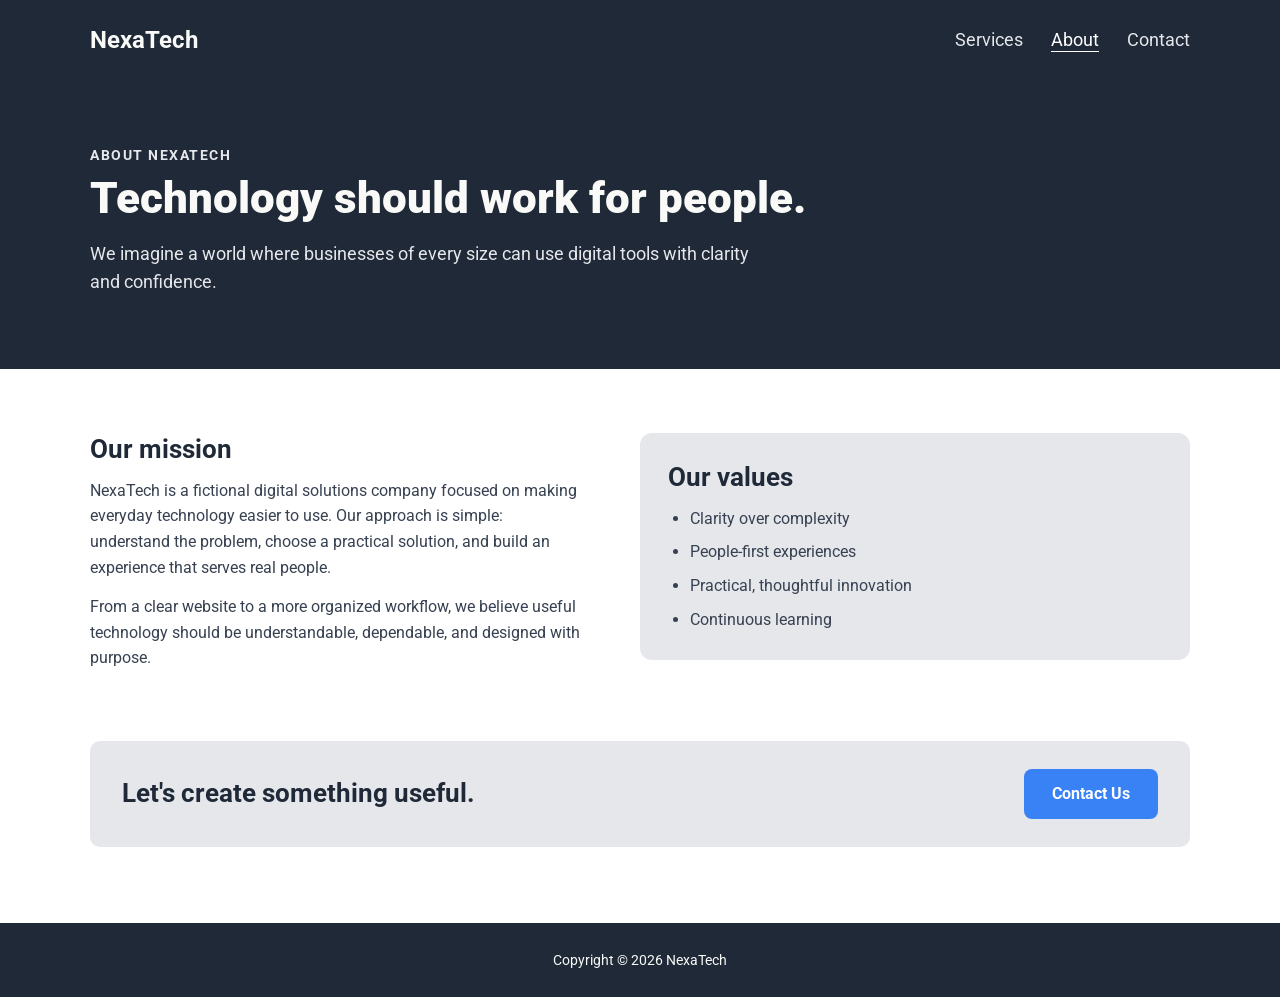
<file: about.html>
<!doctype html>
<html lang="en">
  <head>
    <meta charset="UTF-8" />
    <meta name="viewport" content="width=device-width, initial-scale=1.0" />
    <meta
      name="description"
      content="Learn about NexaTech's mission to make digital solutions practical and accessible."
    />
    <title>About | NexaTech</title>
    <link rel="preconnect" href="https://fonts.googleapis.com" />
    <link rel="preconnect" href="https://fonts.gstatic.com" crossorigin />
    <link
      href="https://fonts.googleapis.com/css2?family=Roboto:ital,wght@0,300;0,400;0,500;0,700;0,900;1,300&display=swap"
      rel="stylesheet"
    />
    <link rel="stylesheet" href="css/style.css" />
  </head>

  <body>
    <header class="site-header">
      <div class="container header-inner">
        <a class="logo" href="index.html" aria-label="NexaTech home">
          NexaTech
        </a>

        <input
          class="nav-toggle"
          type="checkbox"
          id="nav-toggle"
          aria-label="Toggle navigation"
        />

        <label
          class="burger"
          for="nav-toggle"
          aria-label="Open or close navigation menu"
        >
          <span></span>
          <span></span>
          <span></span>
        </label>

        <nav class="site-nav" aria-label="Main navigation">
          <a href="services.html">Services</a>
          <a href="about.html" aria-current="page">About</a>
          <a href="contact.html">Contact</a>
        </nav>
      </div>
    </header>

    <main>
      <section class="page-hero section-dark">
        <div class="container">
          <p class="eyebrow">About NexaTech</p>

          <h1>Technology should work for people.</h1>

          <p class="page-intro">
            We imagine a world where businesses of every size can use digital
            tools with clarity and confidence.
          </p>
        </div>
      </section>

      <section class="page-content section-light">
        <div class="container about-layout">
          <div>
            <h2>Our mission</h2>

            <p>
              NexaTech is a fictional digital solutions company focused on
              making everyday technology easier to use. Our approach is simple:
              understand the problem, choose a practical solution, and build an
              experience that serves real people.
            </p>

            <p>
              From a clear website to a more organized workflow, we believe
              useful technology should be understandable, dependable, and
              designed with purpose.
            </p>
          </div>

          <aside class="values-panel">
            <h2>Our values</h2>

            <ul>
              <li>Clarity over complexity</li>
              <li>People-first experiences</li>
              <li>Practical, thoughtful innovation</li>
              <li>Continuous learning</li>
            </ul>
          </aside>
        </div>

        <div class="container inline-cta">
          <h2>Let's create something useful.</h2>

          <a class="button button-primary" href="contact.html"> Contact Us </a>
        </div>
      </section>
    </main>

    <footer class="site-footer">
      <div class="container">
        <p>Copyright &copy; 2026 NexaTech</p>
      </div>
    </footer>
  </body>
</html>
</file>
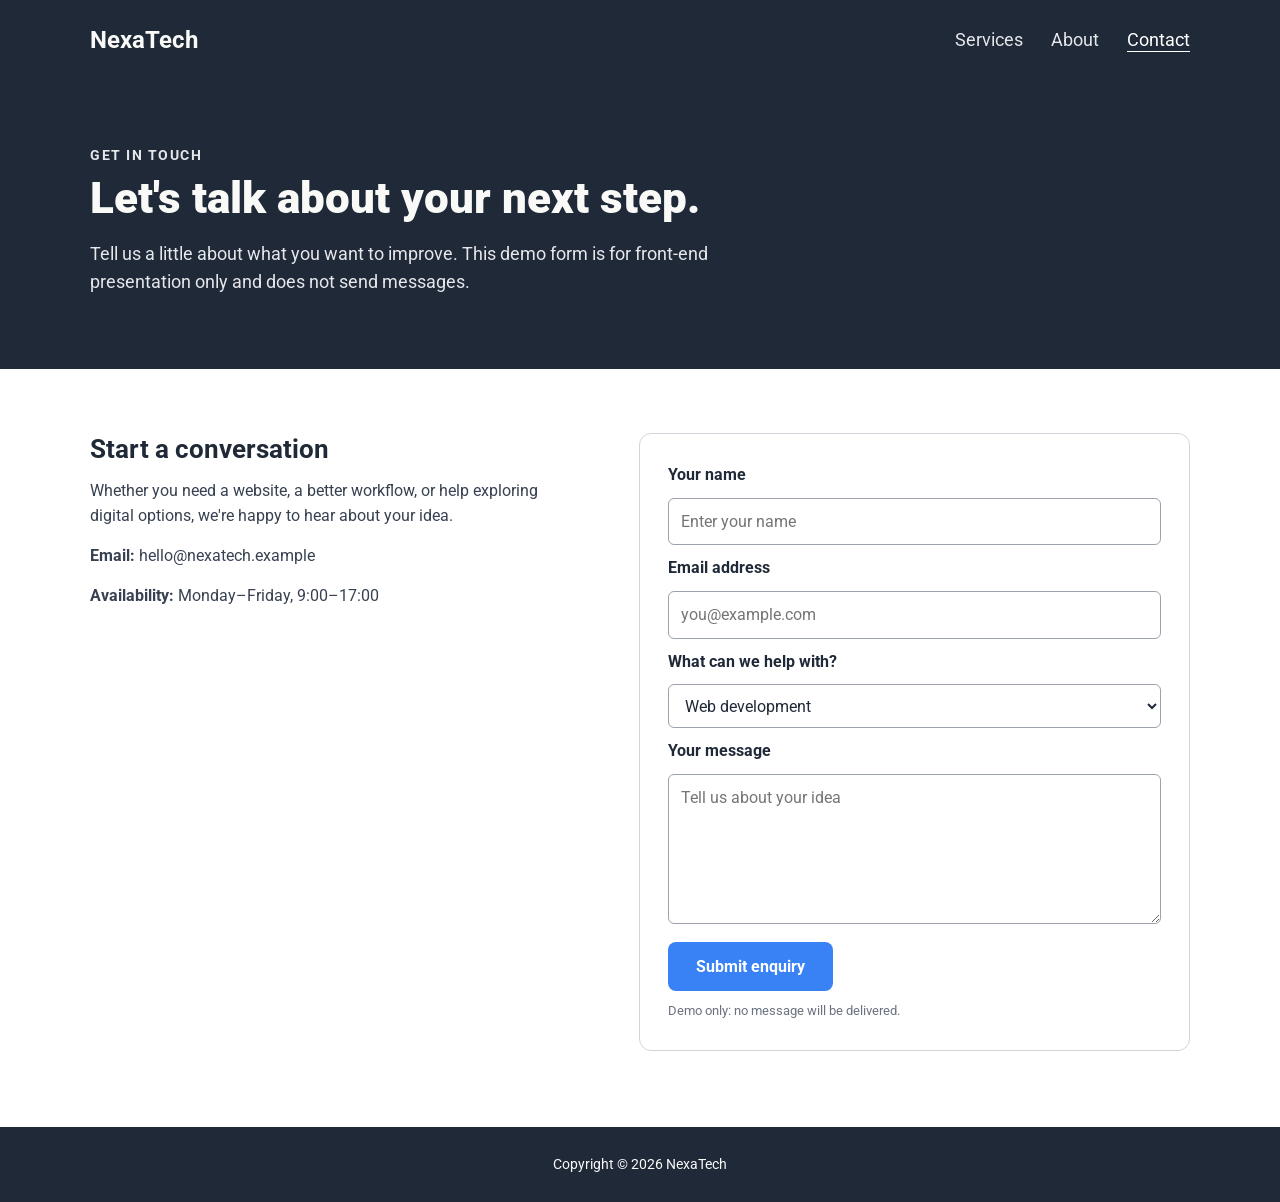
<file: contact.html>
<!doctype html>
<html lang="en">
  <head>
    <meta charset="UTF-8" />
    <meta name="viewport" content="width=device-width, initial-scale=1.0" />
    <meta
      name="description"
      content="Contact NexaTech to discuss a digital project or business challenge."
    />
    <title>Contact | NexaTech</title>
    <link rel="preconnect" href="https://fonts.googleapis.com" />
    <link rel="preconnect" href="https://fonts.gstatic.com" crossorigin />
    <link
      href="https://fonts.googleapis.com/css2?family=Roboto:ital,wght@0,300;0,400;0,500;0,700;0,900;1,300&display=swap"
      rel="stylesheet"
    />
    <link rel="stylesheet" href="css/style.css" />
  </head>

  <body>
    <header class="site-header">
      <div class="container header-inner">
        <a class="logo" href="index.html" aria-label="NexaTech home">
          NexaTech
        </a>

        <input
          class="nav-toggle"
          type="checkbox"
          id="nav-toggle"
          aria-label="Toggle navigation"
        />

        <label
          class="burger"
          for="nav-toggle"
          aria-label="Open or close navigation menu"
        >
          <span></span>
          <span></span>
          <span></span>
        </label>

        <nav class="site-nav" aria-label="Main navigation">
          <a href="services.html">Services</a>
          <a href="about.html">About</a>
          <a href="contact.html" aria-current="page">Contact</a>
        </nav>
      </div>
    </header>

    <main>
      <section class="page-hero section-dark">
        <div class="container">
          <p class="eyebrow">Get in touch</p>

          <h1>Let's talk about your next step.</h1>

          <p class="page-intro">
            Tell us a little about what you want to improve. This demo form is
            for front-end presentation only and does not send messages.
          </p>
        </div>
      </section>

      <section class="page-content section-light">
        <div class="container contact-layout">
          <div class="contact-copy">
            <h2>Start a conversation</h2>

            <p>
              Whether you need a website, a better workflow, or help exploring
              digital options, we're happy to hear about your idea.
            </p>

            <p><strong>Email:</strong> hello@nexatech.example</p>

            <p><strong>Availability:</strong> Monday–Friday, 9:00–17:00</p>
          </div>

          <form class="contact-form" action="#" method="get">
            <label for="name">Your name</label>

            <input
              id="name"
              name="name"
              type="text"
              placeholder="Enter your name"
              required
            />

            <label for="email">Email address</label>

            <input
              id="email"
              name="email"
              type="email"
              placeholder="you@example.com"
              required
            />

            <label for="topic">What can we help with?</label>

            <select id="topic" name="topic">
              <option>Web development</option>
              <option>Workflow automation</option>
              <option>Data solutions</option>
              <option>Technology consulting</option>
              <option>Something else</option>
            </select>

            <label for="message">Your message</label>

            <textarea
              id="message"
              name="message"
              rows="5"
              placeholder="Tell us about your idea"
            ></textarea>

            <button class="button button-primary" type="submit">
              Submit enquiry
            </button>

            <p class="form-note">Demo only: no message will be delivered.</p>
          </form>
        </div>
      </section>
    </main>

    <footer class="site-footer">
      <div class="container">
        <p>Copyright &copy; 2026 NexaTech</p>
      </div>
    </footer>
  </body>
</html>
</file>
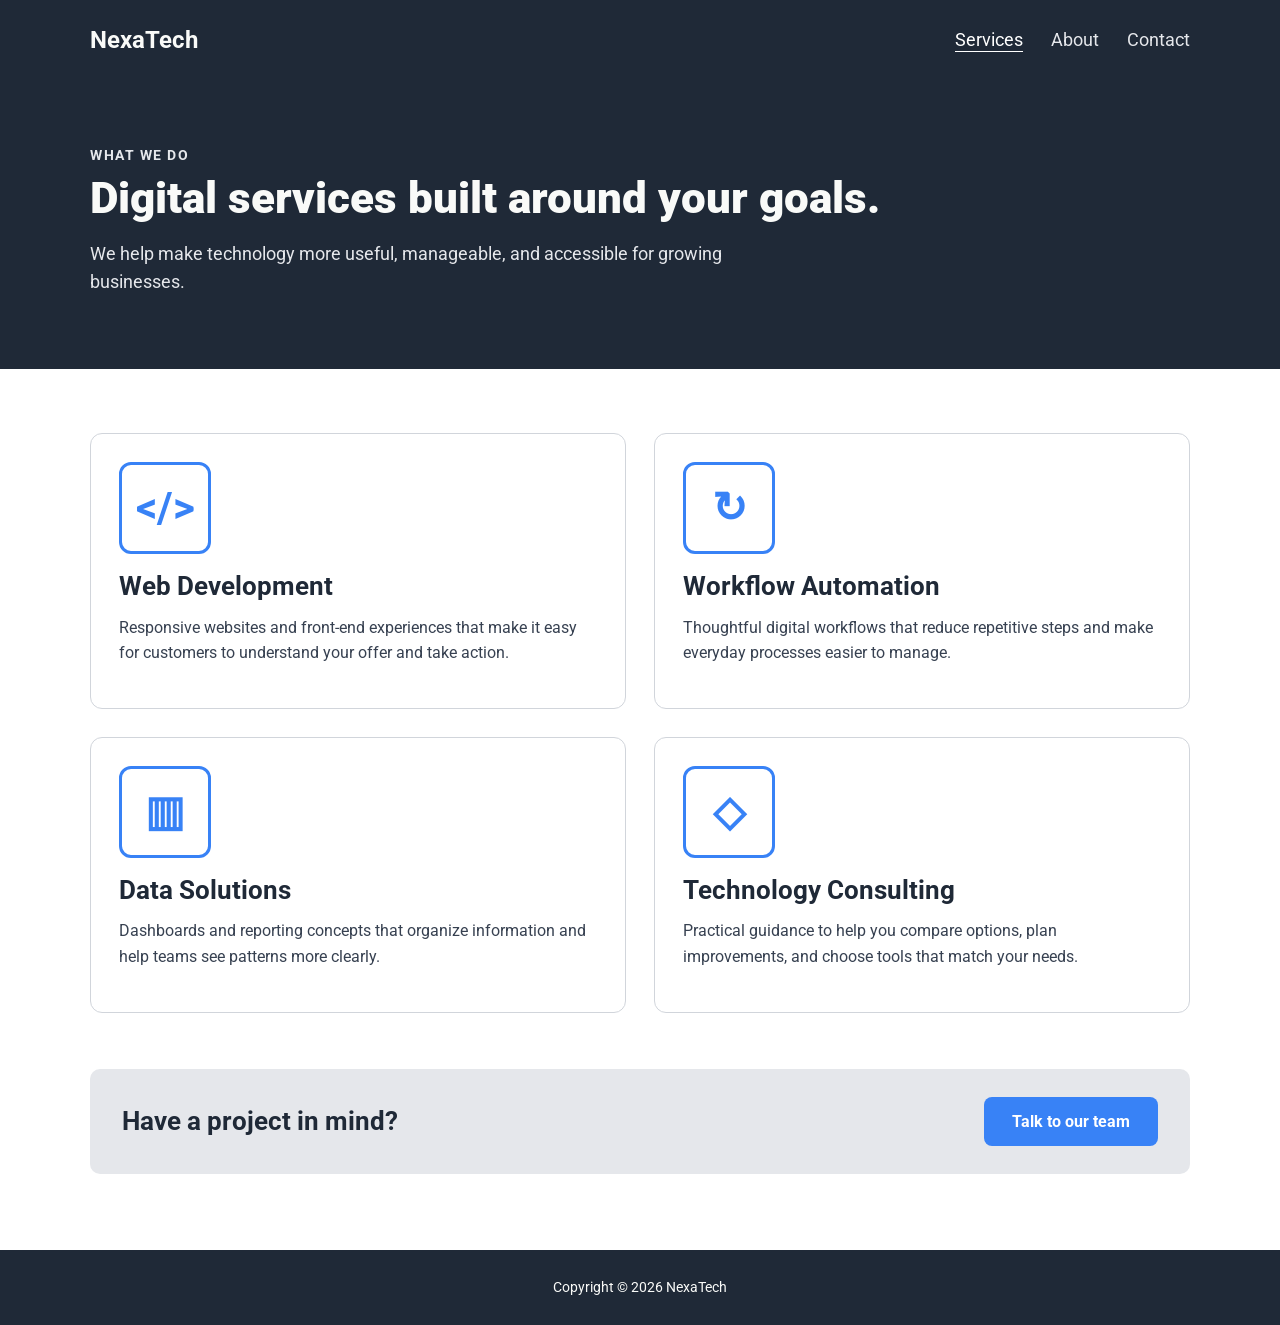
<file: services.html>
<!doctype html>
<html lang="en">
  <head>
    <meta charset="UTF-8" />
    <meta name="viewport" content="width=device-width, initial-scale=1.0" />
    <meta
      name="description"
      content="Explore NexaTech web development, workflow automation, data solutions, and technology consulting."
    />
    <title>Services | NexaTech</title>

    <link rel="preconnect" href="https://fonts.googleapis.com" />
    <link rel="preconnect" href="https://fonts.gstatic.com" crossorigin />
    <link
      href="https://fonts.googleapis.com/css2?family=Roboto:ital,wght@0,300;0,400;0,500;0,700;0,900;1,300&display=swap"
      rel="stylesheet"
    />
    <link rel="stylesheet" href="css/style.css" />
  </head>

  <body>
    <header class="site-header">
      <div class="container header-inner">
        <a class="logo" href="index.html" aria-label="NexaTech home">
          NexaTech
        </a>

        <input
          class="nav-toggle"
          type="checkbox"
          id="nav-toggle"
          aria-label="Toggle navigation"
        />

        <label
          class="burger"
          for="nav-toggle"
          aria-label="Open or close navigation menu"
        >
          <span></span>
          <span></span>
          <span></span>
        </label>

        <nav class="site-nav" aria-label="Main navigation">
          <a href="services.html" aria-current="page">Services</a>
          <a href="about.html">About</a>
          <a href="contact.html">Contact</a>
        </nav>
      </div>
    </header>

    <main>
      <section class="page-hero section-dark">
        <div class="container">
          <p class="eyebrow">What we do</p>
          <h1>Digital services built around your goals.</h1>
          <p class="page-intro">
            We help make technology more useful, manageable, and accessible for
            growing businesses.
          </p>
        </div>
      </section>

      <section class="page-content section-light">
        <div class="container">
          <div class="service-list">
            <article class="service-detail">
              <div class="solution-icon" aria-hidden="true">
                <span>&lt;/&gt;</span>
              </div>

              <h2>Web Development</h2>
              <p>
                Responsive websites and front-end experiences that make it easy
                for customers to understand your offer and take action.
              </p>
            </article>

            <article class="service-detail">
              <div class="solution-icon" aria-hidden="true">
                <span>↻</span>
              </div>

              <h2>Workflow Automation</h2>
              <p>
                Thoughtful digital workflows that reduce repetitive steps and
                make everyday processes easier to manage.
              </p>
            </article>

            <article class="service-detail">
              <div class="solution-icon" aria-hidden="true">
                <span>▥</span>
              </div>

              <h2>Data Solutions</h2>
              <p>
                Dashboards and reporting concepts that organize information and
                help teams see patterns more clearly.
              </p>
            </article>

            <article class="service-detail">
              <div class="solution-icon" aria-hidden="true">
                <span>◇</span>
              </div>

              <h2>Technology Consulting</h2>
              <p>
                Practical guidance to help you compare options, plan
                improvements, and choose tools that match your needs.
              </p>
            </article>
          </div>

          <div class="inline-cta">
            <h2>Have a project in mind?</h2>
            <a class="button button-primary" href="contact.html">
              Talk to our team
            </a>
          </div>
        </div>
      </section>
    </main>

    <footer class="site-footer">
      <div class="container">
        <p>Copyright &copy; 2026 NexaTech</p>
      </div>
    </footer>
  </body>
</html>
</file>
<file: css/style.css>
:root {
  --color-dark: #1f2937;
  --color-light-text: #f9faf8;
  --color-secondary-text: #e5e7eb;
  --color-blue: #3882f6;
  --color-quote: #e5e7eb;
  --color-body: #374151;
  --color-muted: #6b7280;
  --color-border: #d1d5db;
  --content-width: 1100px;
  --page-gutter: 24px;
}

* {
  box-sizing: border-box;
}

html {
  scroll-behavior: smooth;
}

body {
  margin: 0;
  font-family: "Roboto", Arial, sans-serif;
  color: var(--color-body);
  line-height: 1.6;
}

img {
  display: block;
  max-width: 100%;
  height: auto;
}

a {
  color: inherit;
}

.container {
  width: min(var(--content-width), calc(100% - (var(--page-gutter) * 2)));
  margin-inline: auto;
}

.section-dark,
.site-header,
.site-footer {
  color: var(--color-light-text);
  background: var(--color-dark);
}

.section-light {
  background: #fff;
}

.header-inner {
  min-height: 80px;
  display: flex;
  align-items: center;
  justify-content: space-between;
  gap: 24px;
}

.logo {
  color: var(--color-light-text);
  font-size: 24px;
  line-height: 1.2;
  font-weight: 700;
  text-decoration: none;
  white-space: nowrap;
}

.site-nav {
  display: flex;
  align-items: center;
  gap: 28px;
}

.site-nav a {
  color: var(--color-secondary-text);
  font-size: 18px;
  text-decoration: none;
  transition: color 160ms ease;
}

.site-nav a:hover,
.site-nav a:focus-visible,
.site-nav a[aria-current="page"] {
  color: #fff;
  text-decoration: underline;
  text-underline-offset: 5px;
}

.nav-toggle,
.burger {
  display: none;
}

.hero {
  padding: 48px 0 80px;
}

.hero-inner {
  display: flex;
  align-items: center;
  justify-content: space-between;
  gap: 48px;
}

.hero-copy {
  flex: 1 1 50%;
  min-width: 0;
}

.hero h1 {
  margin: 0 0 16px;
  color: var(--color-light-text);
  font-size: 48px;
  line-height: 1.08;
  font-weight: 900;
  letter-spacing: -0.8px;
}

.hero-copy p {
  max-width: 520px;
  margin: 0 0 24px;
  color: var(--color-secondary-text);
  font-size: 18px;
}

.hero-visual {
  flex: 1 1 50%;
  min-width: 0;
  overflow: hidden;
  background: #6b7280;
  border-radius: 4px;
}

.hero-visual img {
  width: 100%;
  height: 290px;
  object-fit: cover;
}

.button {
  display: inline-flex;
  align-items: center;
  justify-content: center;
  min-height: 44px;
  padding: 10px 26px;
  border: 2px solid transparent;
  border-radius: 8px;
  font: inherit;
  font-weight: 700;
  text-align: center;
  text-decoration: none;
  cursor: pointer;
  transition:
    background-color 160ms ease,
    color 160ms ease,
    border-color 160ms ease;
}

.button-primary {
  color: #fff;
  background: var(--color-blue);
}

.button-primary:hover,
.button-primary:focus-visible {
  background: #2563eb;
}

.button-outline {
  flex-shrink: 0;
  color: #fff;
  background: transparent;
  border-color: #fff;
}

.button-outline:hover,
.button-outline:focus-visible {
  color: var(--color-blue);
  background: #fff;
}

.solutions {
  padding: 56px 0 72px;
}

.section-title {
  margin: 0 0 42px;
  color: var(--color-dark);
  font-size: 36px;
  line-height: 1.2;
  font-weight: 900;
  text-align: center;
}

.solution-list {
  display: flex;
  flex-wrap: wrap;
  justify-content: center;
  gap: 28px;
}

.solution-card {
  flex: 1 1 190px;
  max-width: 245px;
  text-align: center;
}

.solution-icon {
  width: 100%;
  aspect-ratio: 1/0.9;
  display: flex;
  align-items: center;
  justify-content: center;
  margin-bottom: 16px;
  border: 3px solid var(--color-blue);
  border-radius: 12px;
  color: var(--color-blue);
  background: #fff;
}

.solution-icon span {
  font-size: 42px;
  font-weight: 700;
  line-height: 1;
}

.solution-card h3 {
  margin: 0 0 8px;
  color: var(--color-dark);
  font-size: 18px;
  line-height: 1.3;
}

.solution-card p {
  margin: 0;
  font-size: 15px;
  line-height: 1.5;
}

.testimonial {
  padding: 80px 0;
  background: var(--color-quote);
}

.testimonial-inner {
  max-width: 900px;
}

.testimonial blockquote {
  margin: 0;
  color: var(--color-dark);
  font-size: 36px;
  line-height: 1.25;
  font-weight: 300;
  font-style: italic;
}

.quote-author {
  margin: 20px 0 0;
  color: var(--color-dark);
  font-size: 18px;
  font-weight: 700;
  text-align: right;
}

.cta-section {
  padding: 72px 0;
  background: #fff;
}

.cta-banner {
  display: flex;
  align-items: center;
  justify-content: space-between;
  gap: 28px;
  padding: 36px 64px;
  border-radius: 10px;
  color: #fff;
  background: var(--color-blue);
}

.cta-copy h2 {
  margin: 0 0 4px;
  font-size: 24px;
  line-height: 1.3;
  font-weight: 700;
}

.cta-copy p {
  margin: 0;
  color: #fff;
}

.page-hero {
  padding: 64px 0 72px;
}

.eyebrow {
  margin: 0 0 8px;
  color: var(--color-secondary-text);
  font-size: 14px;
  font-weight: 700;
  letter-spacing: 1.5px;
  text-transform: uppercase;
}

.page-hero h1 {
  max-width: 800px;
  margin: 0 0 16px;
  color: var(--color-light-text);
  font-size: 44px;
  line-height: 1.12;
  font-weight: 900;
}

.page-intro {
  max-width: 680px;
  margin: 0;
  color: var(--color-secondary-text);
  font-size: 18px;
}

.page-content {
  padding: 64px 0 76px;
}

.service-list {
  display: flex;
  flex-wrap: wrap;
  gap: 28px;
}

.service-detail {
  flex: 1 1 40%;
  min-width: 0;
  padding: 28px;
  border: 1px solid var(--color-border);
  border-radius: 12px;
  background: #fff;
}

.service-detail .solution-icon {
  width: 92px;
  aspect-ratio: 1;
}

.service-detail h2,
.about-layout h2,
.contact-layout h2,
.inline-cta h2 {
  margin: 0 0 12px;
  color: var(--color-dark);
  font-size: 26px;
  line-height: 1.25;
}

.service-detail p,
.about-layout p,
.contact-copy p {
  margin: 0 0 14px;
}

.inline-cta {
  display: flex;
  align-items: center;
  justify-content: space-between;
  gap: 24px;
  margin-top: 56px;
  padding: 28px 32px;
  border-radius: 10px;
  background: var(--color-quote);
}

.inline-cta h2 {
  margin: 0;
}

.about-layout,
.contact-layout {
  display: flex;
  align-items: flex-start;
  gap: 56px;
}

.about-layout > *,
.contact-layout > * {
  flex: 1 1 0;
  min-width: 0;
}

.values-panel {
  padding: 28px;
  border-radius: 12px;
  background: var(--color-quote);
}

.values-panel ul {
  margin: 0;
  padding-left: 22px;
}

.values-panel li + li {
  margin-top: 8px;
}

.contact-form {
  display: flex;
  flex-direction: column;
  gap: 10px;
  padding: 28px;
  border: 1px solid var(--color-border);
  border-radius: 12px;
  background: #fff;
}

.contact-form label {
  color: var(--color-dark);
  font-weight: 700;
}

.contact-form input,
.contact-form select,
.contact-form textarea {
  width: 100%;
  min-height: 44px;
  padding: 10px 12px;
  border: 1px solid #9ca3af;
  border-radius: 6px;
  color: var(--color-dark);
  background: #fff;
  font: inherit;
}

.contact-form textarea {
  resize: vertical;
}

.contact-form input:focus,
.contact-form select:focus,
.contact-form textarea:focus {
  outline: 3px solid #bfdbfe;
  border-color: var(--color-blue);
}

.contact-form .button {
  align-self: flex-start;
  margin-top: 8px;
}

.form-note {
  margin: 0;
  color: var(--color-muted);
  font-size: 13px;
}

.site-footer {
  padding: 26px 0;
  text-align: center;
}

.site-footer p {
  margin: 0;
  color: var(--color-light-text);
  font-size: 14px;
}

@media (max-width: 900px) {
  :root {
    --page-gutter: 28px;
  }

  .hero-inner {
    gap: 32px;
  }

  .hero h1 {
    font-size: 42px;
  }

  .hero-visual img {
    height: 260px;
  }

  .solution-list {
    gap: 24px;
  }

  .solution-card {
    flex-basis: calc(50% - 24px);
    max-width: none;
  }

  .cta-banner {
    padding: 32px;
  }

  .testimonial blockquote {
    font-size: 32px;
  }

  .about-layout,
  .contact-layout {
    gap: 32px;
  }
}

@media (max-width: 700px) {
  :root {
    --page-gutter: 20px;
  }

  .header-inner {
    min-height: 72px;
    flex-wrap: wrap;
    gap: 12px;
    padding-block: 14px;
  }

  .nav-toggle {
    position: absolute;
    width: 1px;
    height: 1px;
    overflow: hidden;
    clip: rect(0, 0, 0, 0);
    white-space: nowrap;
    clip-path: inset(50%);
  }

  .burger {
    display: flex;
    width: 44px;
    height: 44px;
    flex-direction: column;
    align-items: center;
    justify-content: center;
    gap: 5px;
    margin-left: auto;
    border: 1px solid #6b7280;
    border-radius: 6px;
    cursor: pointer;
  }

  .burger span {
    display: block;
    width: 22px;
    height: 2px;
    border-radius: 2px;
    background: #fff;
    transition:
      transform 160ms ease,
      opacity 160ms ease;
  }

  .site-nav {
    display: none;
    width: 100%;
    flex-direction: column;
    align-items: stretch;
    gap: 0;
    padding: 8px 0 4px;
  }

  .site-nav a {
    padding: 12px 4px;
    border-top: 1px solid #374151;
  }

  .nav-toggle:checked ~ .site-nav {
    display: flex;
  }

  .nav-toggle:focus-visible + .burger {
    outline: 3px solid #93c5fd;
    outline-offset: 3px;
  }

  .nav-toggle:checked + .burger span:first-child {
    transform: translateY(7px) rotate(45deg);
  }

  .nav-toggle:checked + .burger span:nth-child(2) {
    opacity: 0;
  }

  .nav-toggle:checked + .burger span:last-child {
    transform: translateY(-7px) rotate(-45deg);
  }

  .hero {
    padding: 36px 0 48px;
  }

  .hero-inner {
    flex-direction: column;
    align-items: stretch;
    gap: 30px;
  }

  .hero h1 {
    font-size: clamp(36px, 9vw, 44px);
  }

  .hero-visual img {
    height: auto;
    max-height: 280px;
    aspect-ratio: 4/3;
    object-fit: cover;
  }

  .solutions {
    padding: 44px 0 52px;
  }

  .section-title {
    margin-bottom: 30px;
    font-size: 30px;
  }

  .solution-list {
    gap: 24px 16px;
  }

  .solution-card {
    flex: 1 1 calc(50% - 16px);
    max-width: none;
  }

  .solution-icon {
    aspect-ratio: 1/0.85;
  }

  .solution-icon span {
    font-size: 34px;
  }

  .testimonial {
    padding: 48px 0;
  }

  .testimonial blockquote {
    font-size: clamp(25px, 6.5vw, 32px);
  }

  .cta-section {
    padding: 44px 0;
  }

  .cta-banner {
    align-items: flex-start;
    flex-direction: column;
    gap: 22px;
    padding: 28px 24px;
  }

  .cta-copy h2 {
    font-size: 22px;
  }

  .page-hero {
    padding: 48px 0 52px;
  }

  .page-hero h1 {
    font-size: clamp(34px, 8vw, 42px);
  }

  .page-content {
    padding: 44px 0 52px;
  }

  .service-detail {
    flex-basis: 100%;
    padding: 24px;
  }

  .inline-cta,
  .about-layout,
  .contact-layout {
    align-items: stretch;
    flex-direction: column;
    gap: 24px;
  }

  .inline-cta {
    padding: 24px;
  }

  .contact-form {
    padding: 22px;
  }
}

@media (max-width: 420px) {
  :root {
    --page-gutter: 16px;
  }

  .logo {
    font-size: 22px;
  }

  .hero h1 {
    font-size: 36px;
    letter-spacing: -0.4px;
  }

  .hero-copy p,
  .page-intro {
    font-size: 16px;
  }

  .solution-list {
    gap: 24px 12px;
  }

  .solution-card {
    flex-basis: calc(50% - 12px);
  }

  .solution-card h3 {
    font-size: 16px;
  }

  .solution-card p {
    font-size: 14px;
  }

  .testimonial blockquote {
    font-size: 25px;
  }

  .quote-author {
    font-size: 16px;
  }

  .cta-banner {
    padding: 24px 20px;
  }
}

@media (prefers-reduced-motion: reduce) {
  html {
    scroll-behavior: auto;
  }

  *,
  *::before,
  *::after {
    transition-duration: 0.01ms !important;
  }
}
</file>
